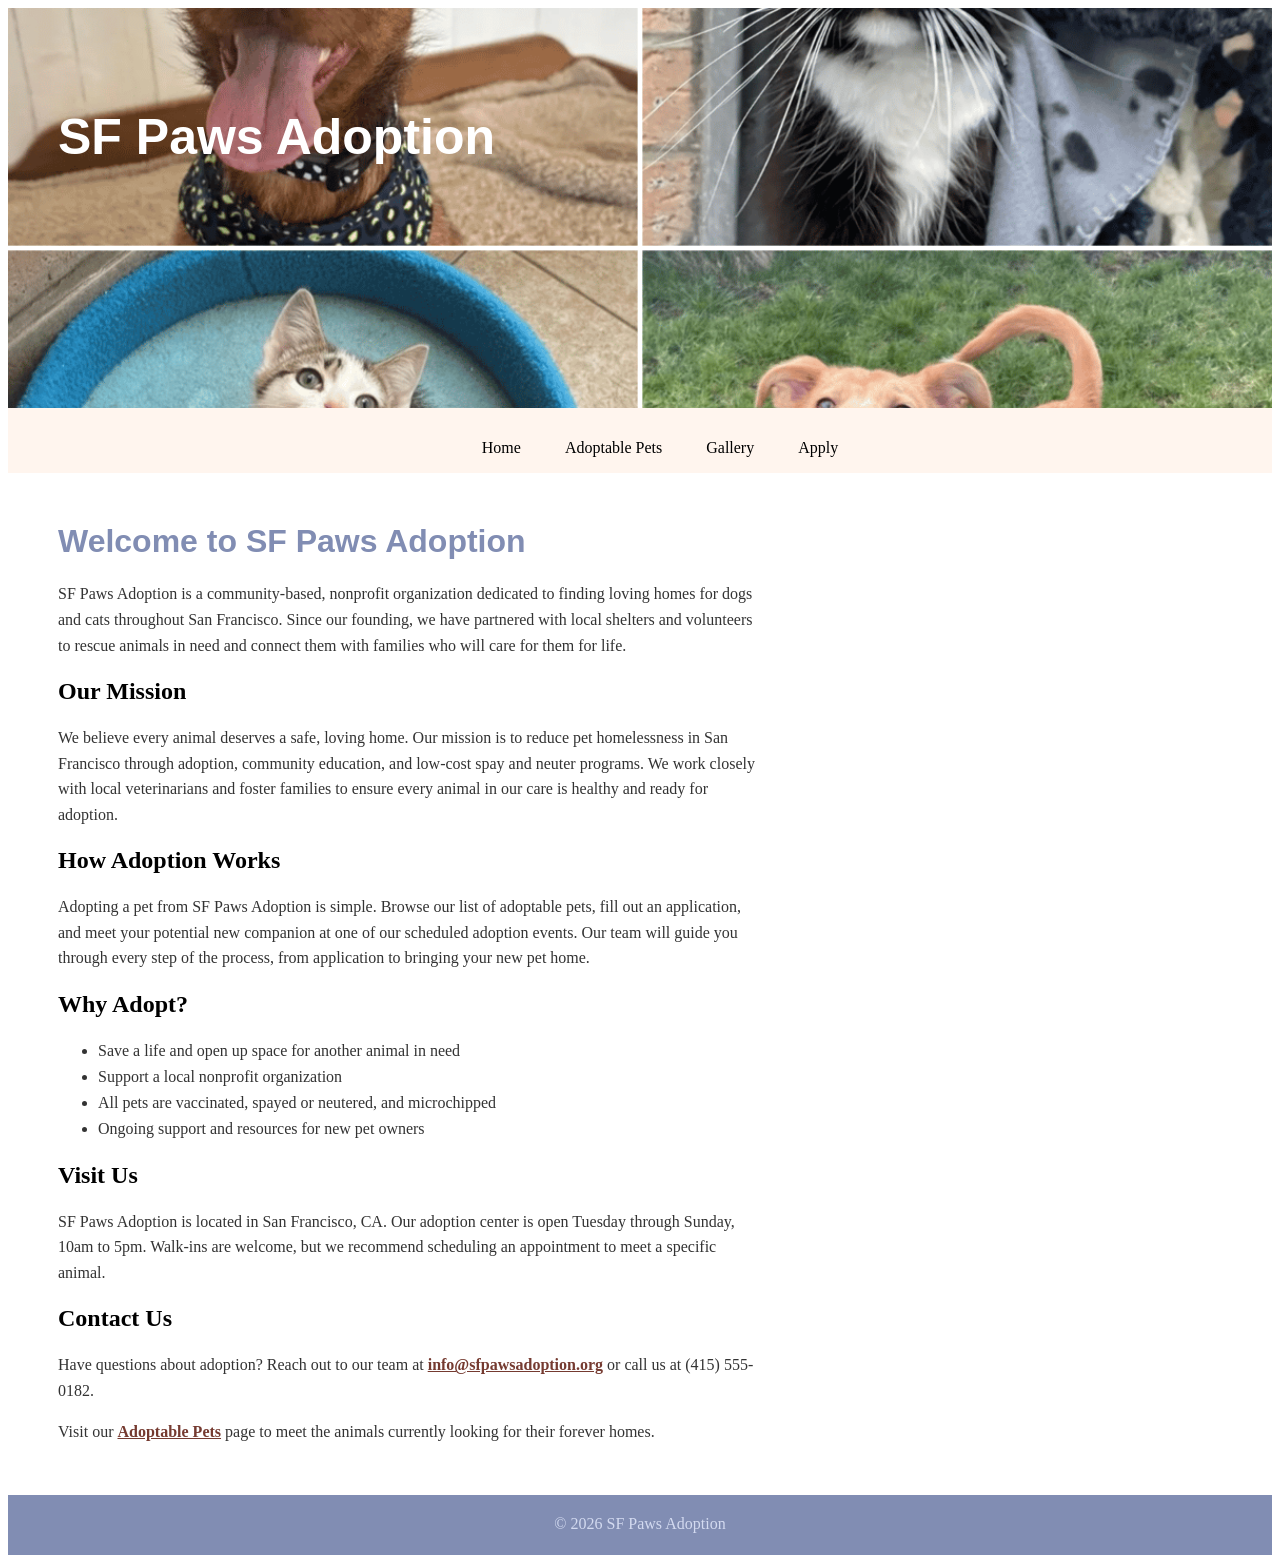
<file: index.html>
<!DOCTYPE html>
<html>
<head>
<title>SF Paws Adoption - Home</title>
<link rel="stylesheet" href="style.css">
</head>
<body>
<div id="container">

<header style="font-size: 50px; color: #fff;">SF Paws Adoption</header>

<nav>
    <ul>
    <li><a href="index.html">Home</a></li>
    <li><a href="pets.html">Adoptable Pets</a></li>
    <li><a href="gallery.html">Gallery</a></li>
    <li><a href="apply.html">Apply</a></li>
    </ul>
    </nav>

<main>
<h1>Welcome to SF Paws Adoption</h1>
<p>SF Paws Adoption is a community-based, nonprofit organization dedicated to finding loving homes for dogs and cats throughout San Francisco. Since our founding, we have partnered with local shelters and volunteers to rescue animals in need and connect them with families who will care for them for life.</p>

<h2>Our Mission</h2>
<p>We believe every animal deserves a safe, loving home. Our mission is to reduce pet homelessness in San Francisco through adoption, community education, and low-cost spay and neuter programs. We work closely with local veterinarians and foster families to ensure every animal in our care is healthy and ready for adoption.</p>

<h2>How Adoption Works</h2>
<p>Adopting a pet from SF Paws Adoption is simple. Browse our list of adoptable pets, fill out an application, and meet your potential new companion at one of our scheduled adoption events. Our team will guide you through every step of the process, from application to bringing your new pet home.</p>

<h2>Why Adopt?</h2>
<ul>
<li>Save a life and open up space for another animal in need</li>
<li>Support a local nonprofit organization</li>
<li>All pets are vaccinated, spayed or neutered, and microchipped</li>
<li>Ongoing support and resources for new pet owners</li>
</ul>
<h2>Visit Us</h2>
<p>SF Paws Adoption is located in San Francisco, CA. Our adoption center is open Tuesday through Sunday, 10am to 5pm. Walk-ins are welcome, but we recommend scheduling an appointment to meet a specific animal.</p>

<h2>Contact Us</h2>
<p>Have questions about adoption? Reach out to our team at <a href="mailto:info@sfpawsadoption.org">info@sfpawsadoption.org</a> or call us at (415) 555-0182.</p>
<p>Visit our <a href="pets.html">Adoptable Pets</a> page to meet the animals currently looking for their forever homes.</p>
</main>

<footer>&copy; 2026 SF Paws Adoption</footer>

</div>
</body>
</html>
</file>
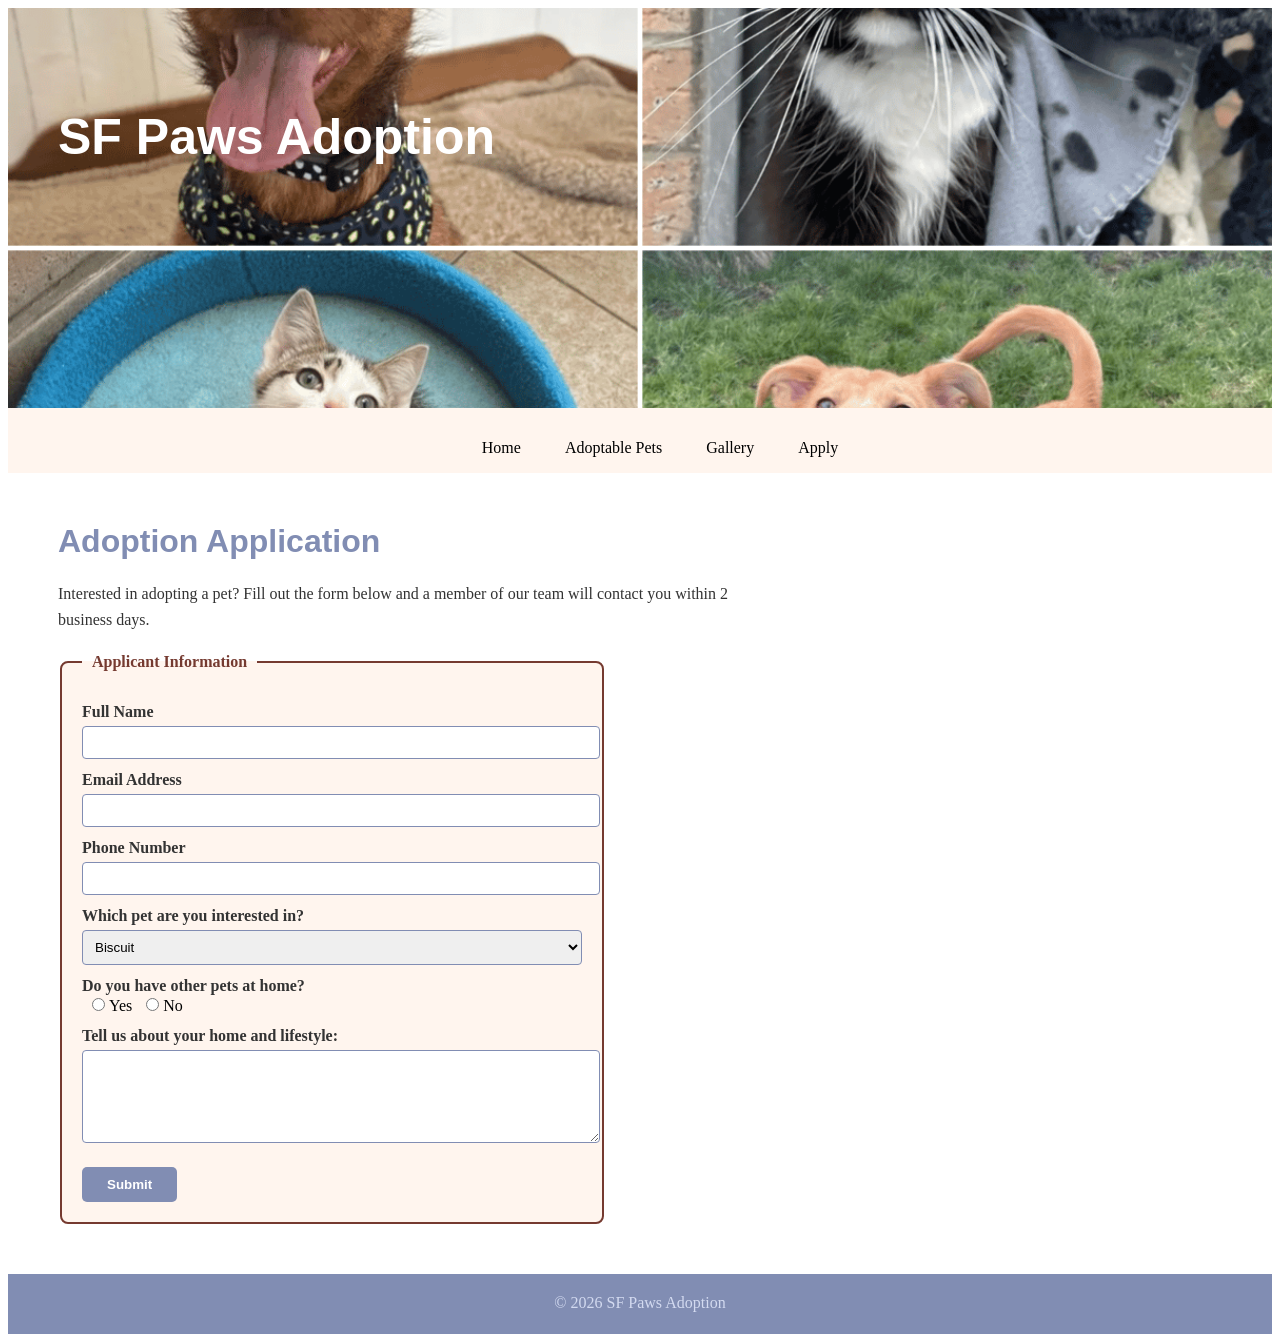
<file: apply.html>
<!DOCTYPE html>
<html>
<head>
<title>SF Paws Adoption - Apply</title>
<link rel="stylesheet" href="style.css">
</head>
<body>
<div id="container">

<header style="font-size: 50px; color: #fff;">SF Paws Adoption</header>

<nav>
    <ul>
    <li><a href="index.html">Home</a></li>
    <li><a href="pets.html">Adoptable Pets</a></li>
    <li><a href="gallery.html">Gallery</a></li>
    <li><a href="apply.html">Apply</a></li>
    </ul>
    </nav>

<main>
<h1>Adoption Application</h1>
<p>Interested in adopting a pet? Fill out the form below and a member of our team will contact you within 2 business days.</p>

<form action="/submit-application" method="post">
    <fieldset>
        <legend>Applicant Information</legend>
        <label>Full Name</label>
        <input type="text" name="fullname">
        <label>Email Address</label>
        <input type="email" name="email">
        <label>Phone Number</label>
        <input type="text" name="phone">
        <label>Which pet are you interested in?</label>
        <select name="pet-interest">
            <option>Biscuit</option>
            <option>Luna</option>
            <option>Rocky</option>
            <option>Mochi</option>
            <option>Ziggy</option>
        </select>
        <label>Do you have other pets at home?</label>
        <input type="radio" name="other-pets" value="yes">Yes
        <input type="radio" name="other-pets" value="no">No
        <label>Tell us about your home and lifestyle:</label>
        <textarea rows="5" cols="30"></textarea>
        <input type="submit" value="Submit">
    </fieldset>
</form>
</main>

<footer>&copy; 2026 SF Paws Adoption</footer>

</div>
</body>
</html>
</file>
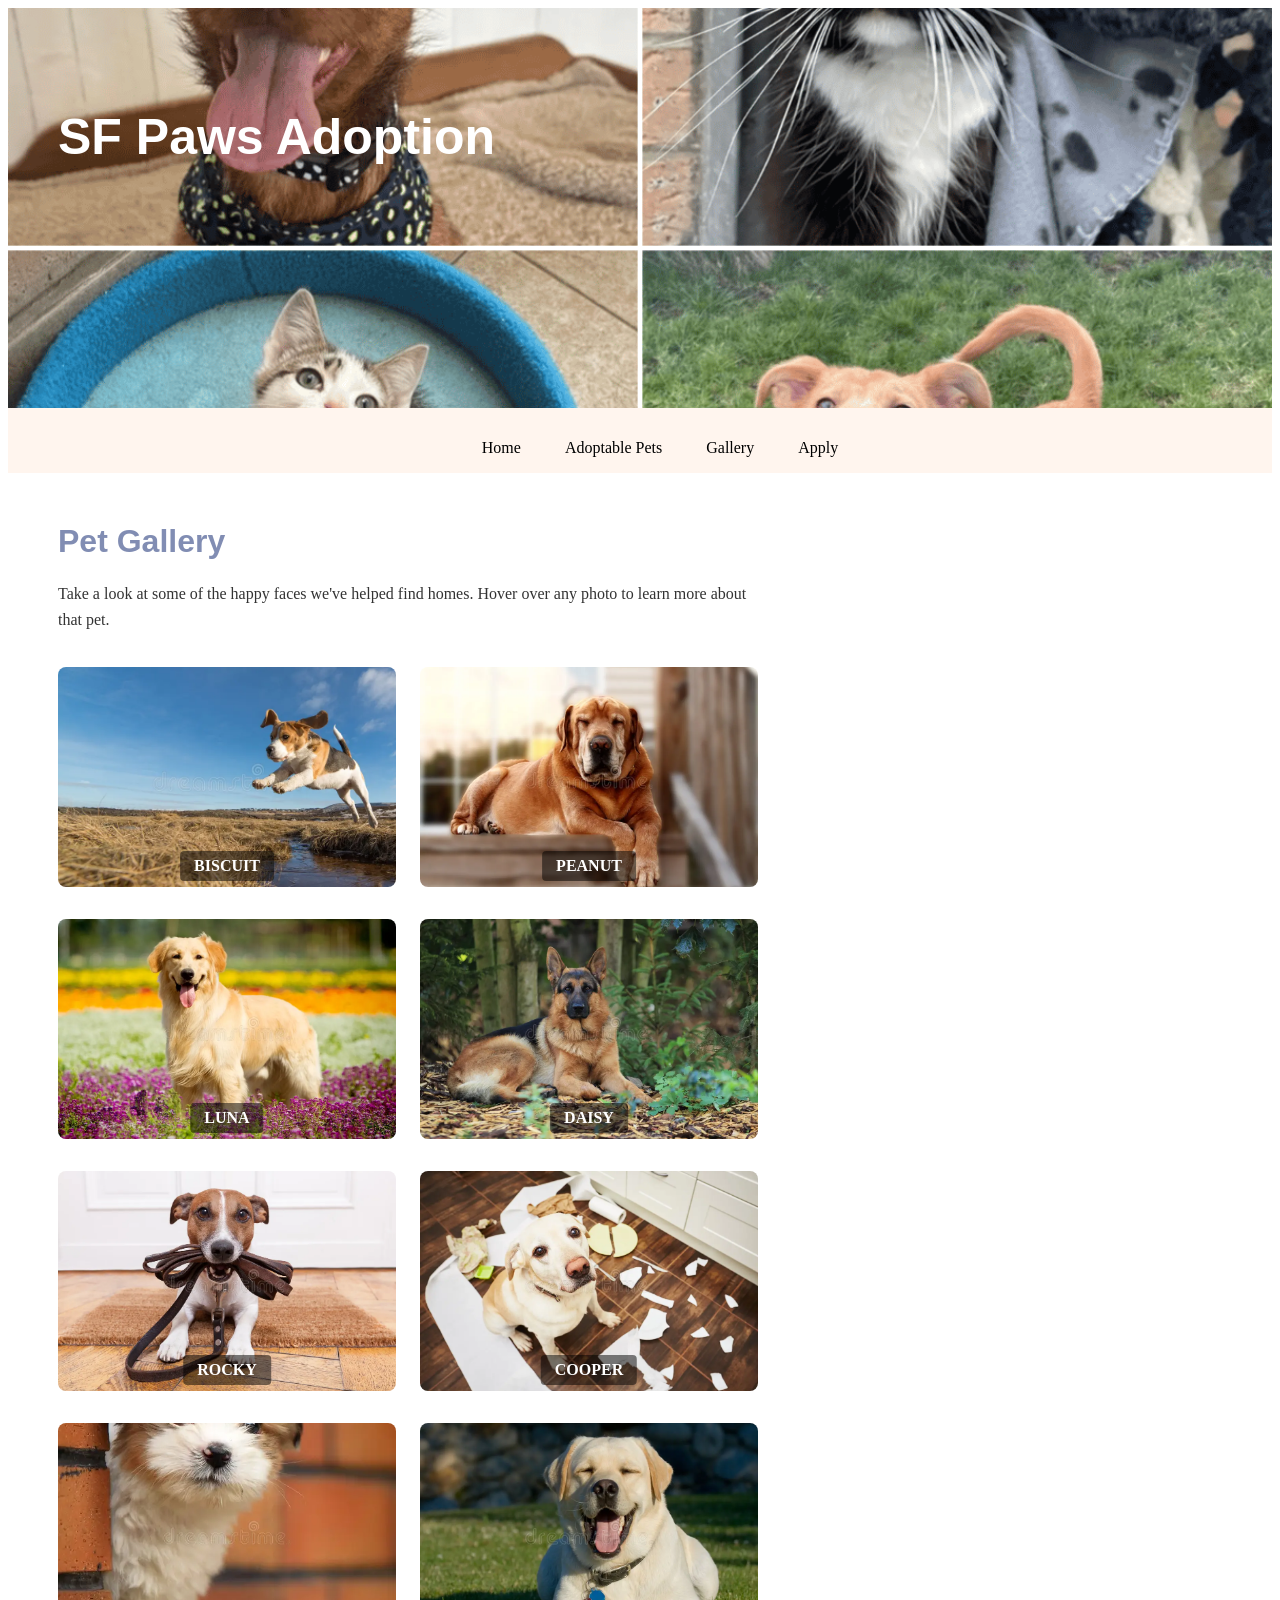
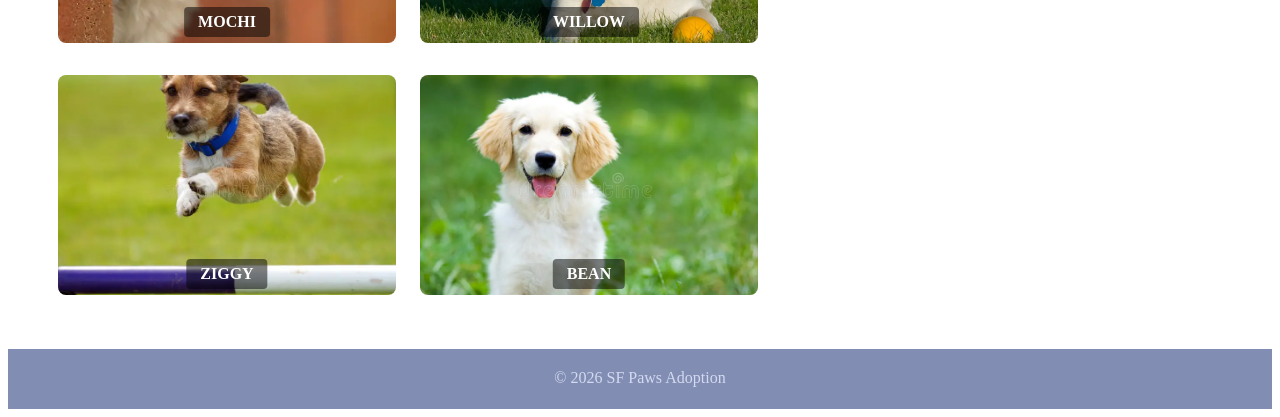
<file: gallery.html>
<!DOCTYPE html>
<html>
<head>
<title>SF Paws Adoption - Gallery</title>
<link rel="stylesheet" href="style.css">
</head>
<body>
<div id="container">

<header style="font-size: 50px; color: #fff;">SF Paws Adoption</header>

<nav>
<ul>
<li><a href="index.html">Home</a></li>
<li><a href="pets.html">Adoptable Pets</a></li>
<li><a href="gallery.html">Gallery</a></li>
<li><a href="apply.html">Apply</a></li>
</ul>
</nav>

<main>
<h1>Pet Gallery</h1>
<p>Take a look at some of the happy faces we've helped find homes. Hover over any photo to learn more about that pet.</p>

<ul id="galleryList"></ul>
</main>

<footer>&copy; 2026 SF Paws Adoption</footer>

</div>
<script src="gallery.js"></script>
</body>
</html>
</file>
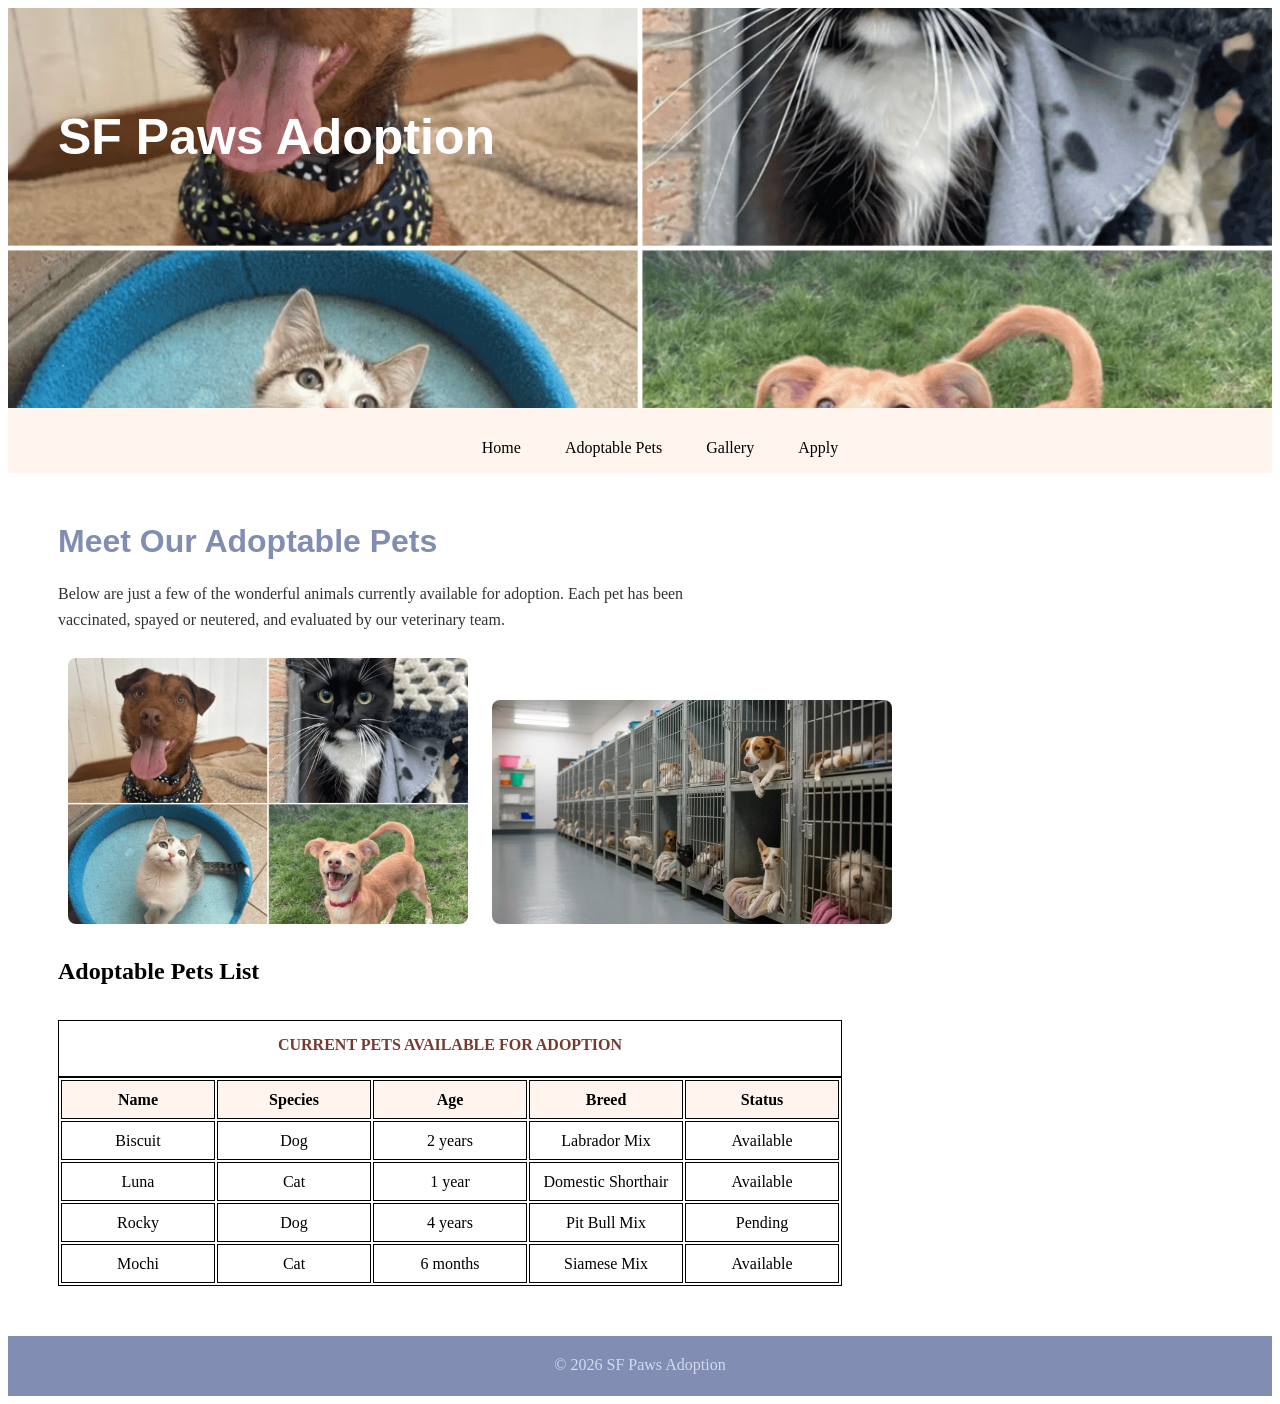
<file: pets.html>
<!DOCTYPE html>
<html>
<head>
<title>SF Paws Adoption - Adoptable Pets</title>
<link rel="stylesheet" href="style.css">
</head>
<body>
<div id="container">

<header style="font-size: 50px; color: #fff;">SF Paws Adoption</header>

<nav>
    <ul>
    <li><a href="index.html">Home</a></li>
    <li><a href="pets.html">Adoptable Pets</a></li>
    <li><a href="gallery.html">Gallery</a></li>
    <li><a href="apply.html">Apply</a></li>
    </ul>
    </nav>

<main>
<h1>Meet Our Adoptable Pets</h1>
<p>Below are just a few of the wonderful animals currently available for adoption. Each pet has been vaccinated, spayed or neutered, and evaluated by our veterinary team.</p>

<img src="images/animal1.jpg" alt="Adoptable pet at SF Paws Adoption" width="400">
<img src="images/animal2.jpg" alt="Adoptable pet at SF Paws Adoption" width="400">

<h2>Adoptable Pets List</h2>
<table>
<caption>Current Pets Available for Adoption</caption>
<thead>
<tr>
<th>Name</th>
<th>Species</th>
<th>Age</th>
<th>Breed</th>
<th>Status</th>
</tr>
</thead>
<tbody>
<tr>
<td>Biscuit</td>
<td>Dog</td>
<td>2 years</td>
<td>Labrador Mix</td>
<td>Available</td>
</tr>
<tr>
<td>Luna</td>
<td>Cat</td>
<td>1 year</td>
<td>Domestic Shorthair</td>
<td>Available</td>
</tr>
<tr>
<td>Rocky</td>
<td>Dog</td>
<td>4 years</td>
<td>Pit Bull Mix</td>
<td>Pending</td>
</tr>
<tr>
<td>Mochi</td>
<td>Cat</td>
<td>6 months</td>
<td>Siamese Mix</td>
<td>Available</td>
</tr>
</tbody>
</table>
</main>

<footer>&copy; 2026 SF Paws Adoption</footer>

</div>
</body>
</html>
</file>
<file: style.css>
header {
    background: url(images/animal1.jpg) center no-repeat;
    background-size: cover;
    height: 300px;
    padding-top: 100px;
    padding-left: 50px;
    font-weight: bold;
    font-family: Arial, Helvetica, sans-serif;
}
li {
    list-style-type: none;
    display: inline;
    padding: 0 20px;
}
li a {
    text-decoration: none;
}
li a:link {
    color: #000;
}
li a:visited {
    color: #818db3;
}
li a:hover {
    color: #333;
}
li a:active {
    color: #753a30;
}
nav {
    background-color: rgb(255, 245, 238);
    height: 50px;
    text-align: center;
    padding-top: 15px;
}
main {
    margin: 50px;
}
main h1 {
    color: rgb(129, 141, 179);
    font-family: arial;
}
main img {
    margin: 10px;
    border-radius: 8px;
}
table {
    margin-top: 35px;
}
table, caption, th, td {
    border: 1px solid #000;
}
thead th {
    background-color: rgb(255, 245, 238);
}

tbody tr:hover {
    background-color: rgb(245, 245, 245);
}
th, td {
    width: 150px;
    height: 35px;
    text-align: center;
}
caption {
    text-transform: uppercase;
    font-weight: 600;
    height: 40px;
    padding-top: 15px;
    color: #753a30;
}
footer {
    height: 40px;
    background-color: rgb(129, 141, 179);
    text-align: center;
    padding-top: 20px;
    color: rgb(211, 218, 240);
}
main a {
    color: #753a30;
    font-weight: bold;
}
main a:hover {
    text-decoration: underline;
}
main img:hover {
    opacity: 0.85;
}
/* Paragraphs */
main p {
    color: #333;
    line-height: 1.6;
    max-width: 700px;
    margin-bottom: 15px;
}

/* Lists inside main content (e.g. "Why Adopt" list) */
main ul li {
    list-style-type: disc;
    display: list-item;
    padding: 4px 0;
    color: #333;
}
/* Form styling (apply.html) */
fieldset {
    border: 2px solid #753a30;
    border-radius: 8px;
    max-width: 500px;
    margin-top: 20px;
    padding: 20px;
    background-color: rgb(255, 245, 238);
}

legend {
    font-weight: bold;
    color: #753a30;
    padding: 0 10px;
}

form label {
    display: block;
    margin-top: 12px;
    font-weight: bold;
    color: #333;
}

form input[type="text"],
form input[type="email"],
form select,
form textarea {
    width: 100%;
    padding: 8px;
    margin-top: 5px;
    border: 1px solid #818db3;
    border-radius: 4px;
    font-family: Arial, Helvetica, sans-serif;
}

form input[type="radio"] {
    margin-left: 10px;
    margin-right: 4px;
}

form input[type="submit"] {
    margin-top: 20px;
    background-color: rgb(129, 141, 179);
    color: #fff;
    border: none;
    padding: 10px 25px;
    border-radius: 5px;
    font-weight: bold;
    cursor: pointer;
}

form input[type="submit"]:hover {
    background-color: #753a30;
}
/* Gallery page */
#galleryList {
    display: grid;
    grid-template-columns: repeat(2, 1fr);
    grid-template-rows: repeat(5, auto);
    grid-auto-flow: column;
    gap: 1.5em;
    margin-top: 30px;
    padding: 0;
    max-width: 700px;
  }
  
  #galleryList li.photo {
    position: relative;
    list-style-type: none;
    display: block;
    overflow: hidden;
    border-radius: 8px;
    cursor: pointer;
    height: 220px;
  }
  
  #galleryList li.photo img {
    width: 100%;
    height: 220px;
    object-fit: cover;
    display: block;
    margin: 0;
    border-radius: 8px;
  }
  
  #galleryList .caption {
    position: absolute;
    left: 50%;
    bottom: 10px;
    transform: translateX(-50%);
    padding: 6px 14px;
    background-color: rgba(0, 0, 0, 0.5);
    color: #fff;
    text-transform: uppercase;
    font-weight: bold;
    border-radius: 4px;
    white-space: nowrap;
  }
  
  #galleryList .description {
    position: absolute;
    left: 50%;
    top: 20px;
    transform: translateX(-50%);
    padding: 10px 16px;
    background-color: rgba(255, 245, 238, 0.95);
    color: #753a30;
    text-align: center;
    border-radius: 6px;
    visibility: hidden;
    max-width: 85%;
  }
  
  #galleryList li.photo:hover .description {
    visibility: visible;
  }
</file>
